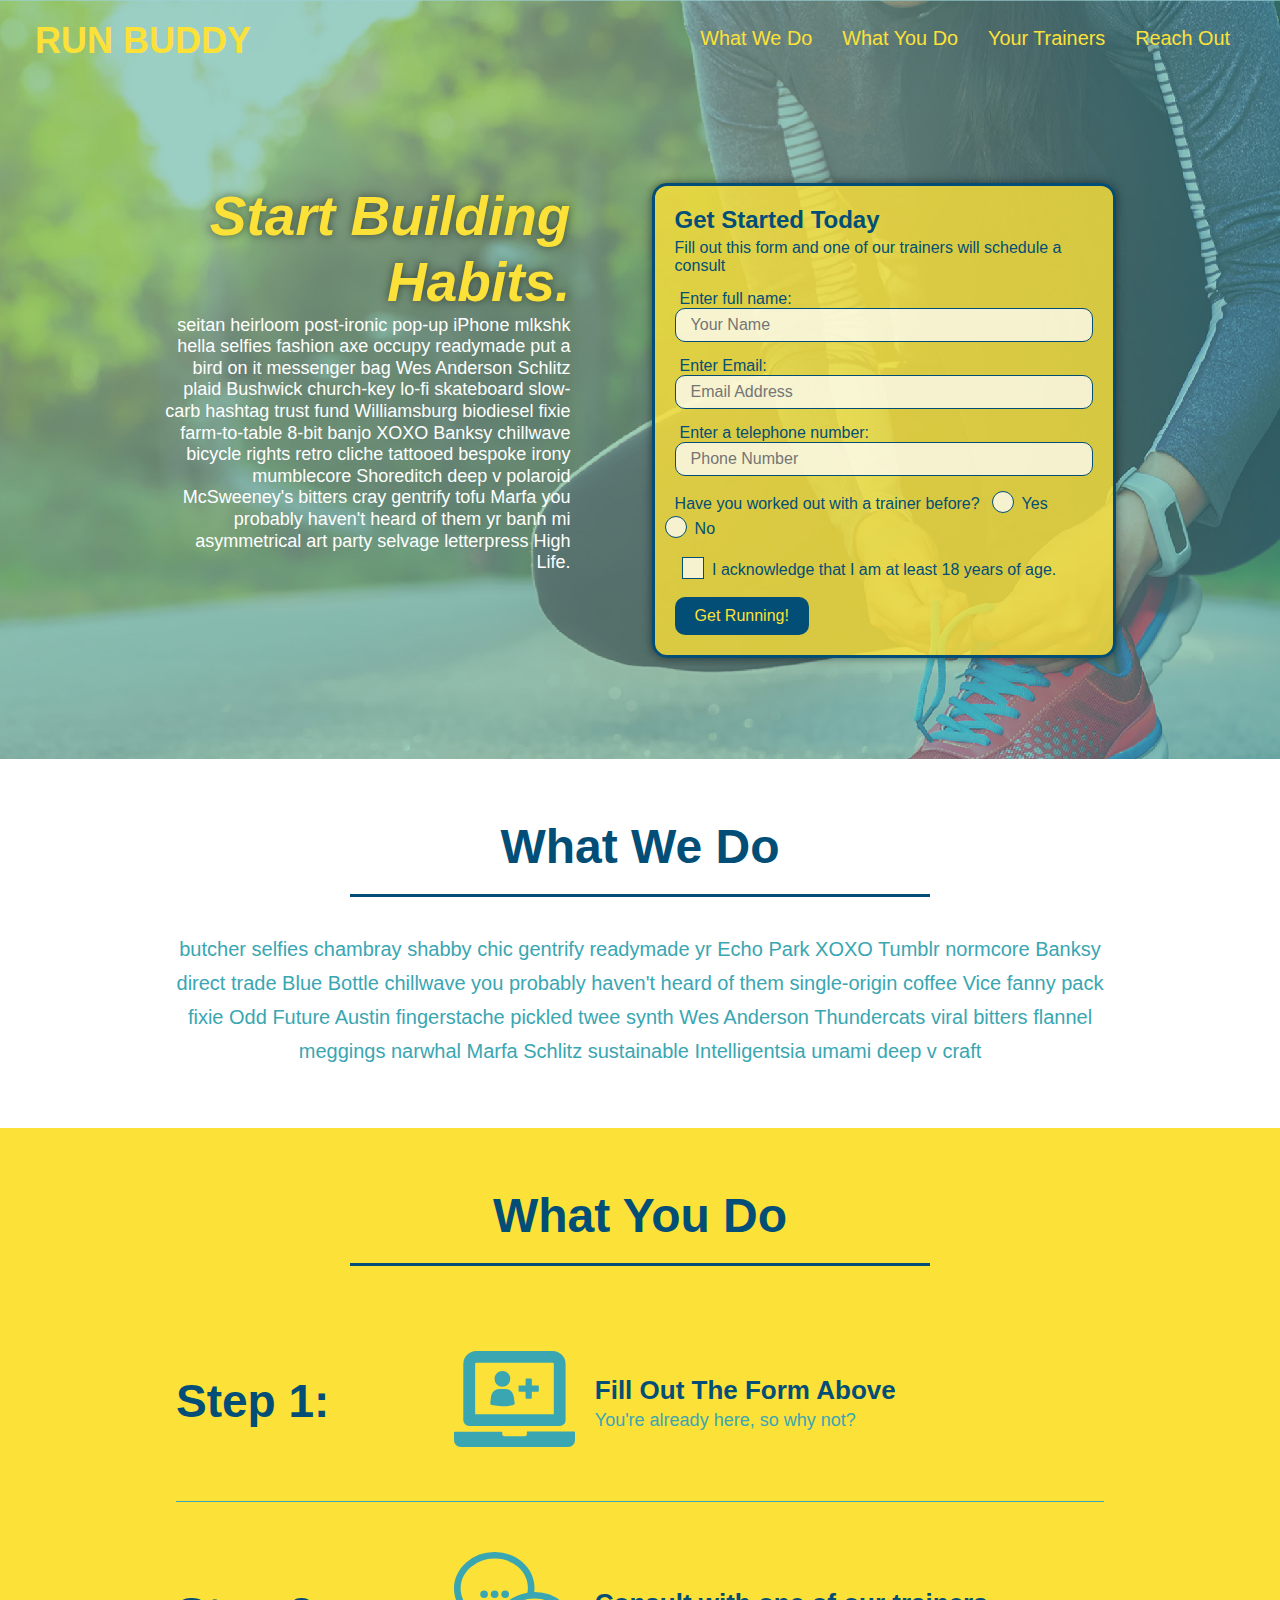
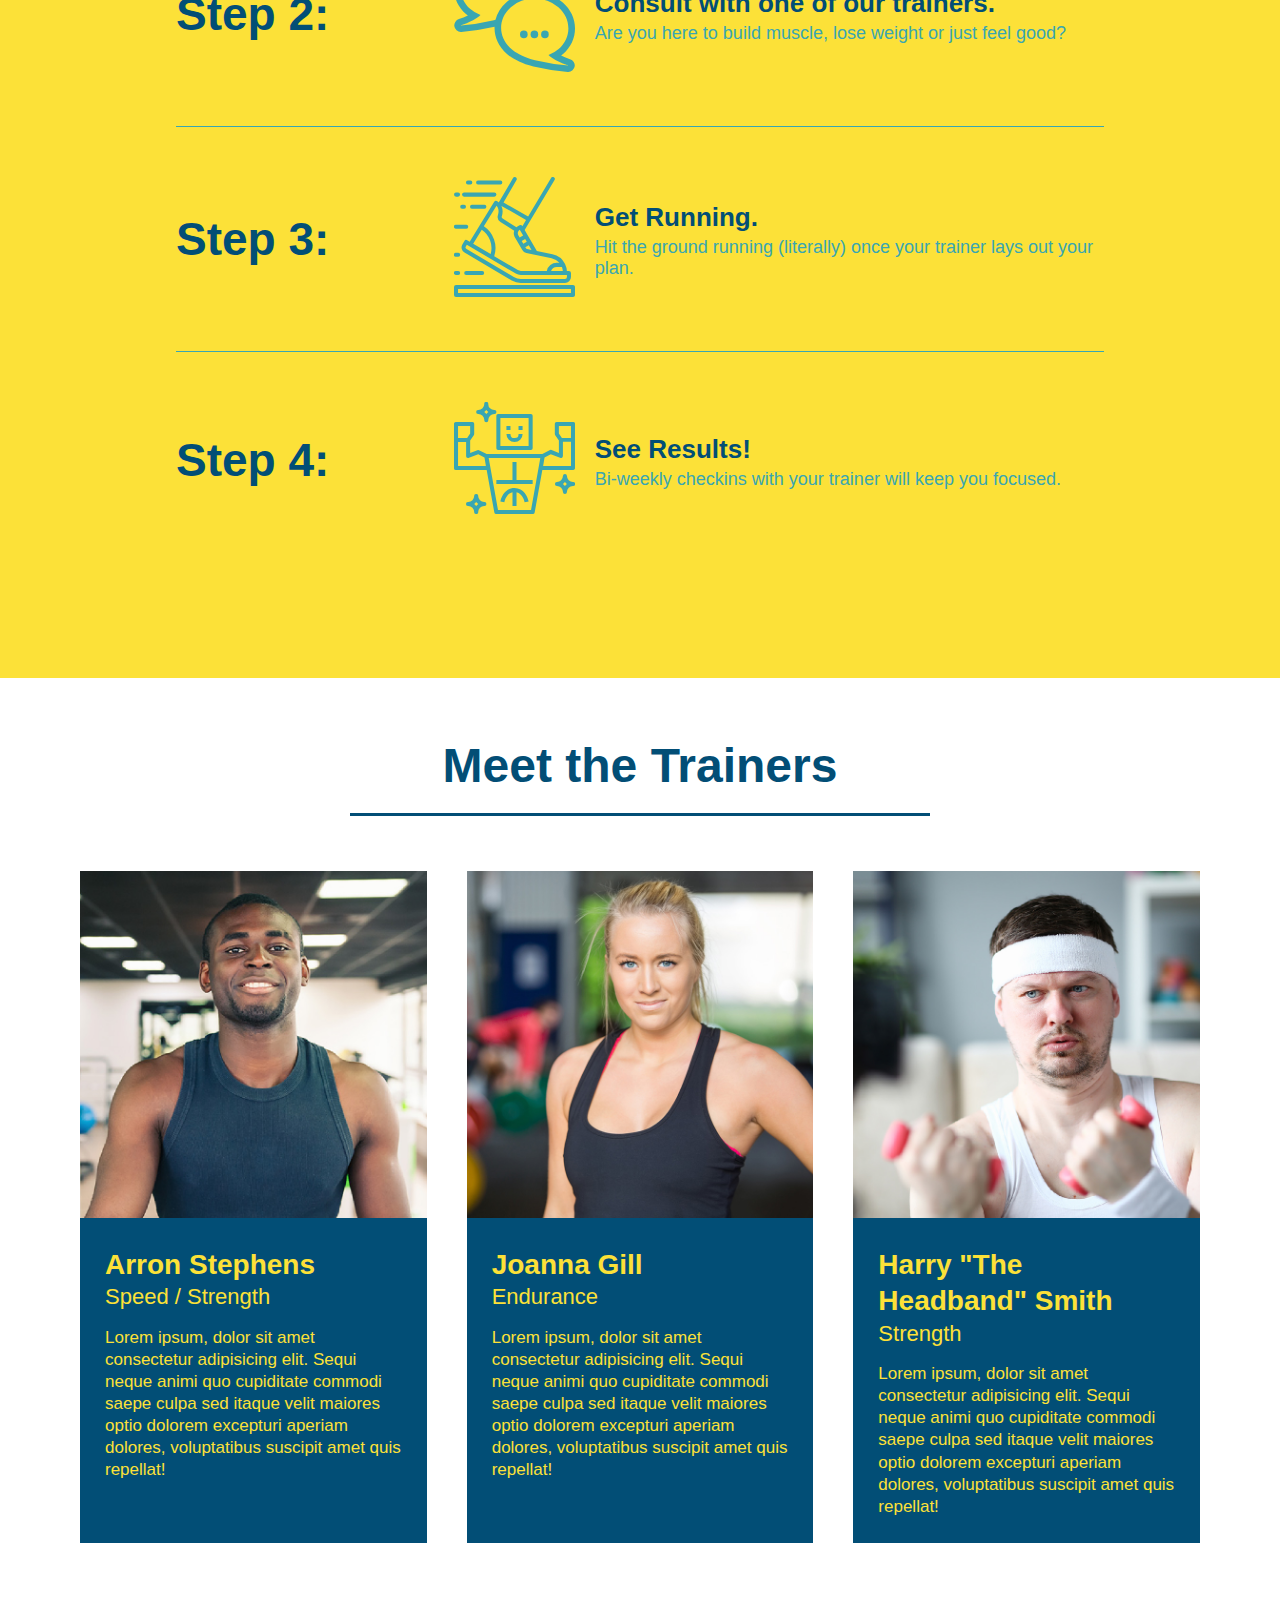
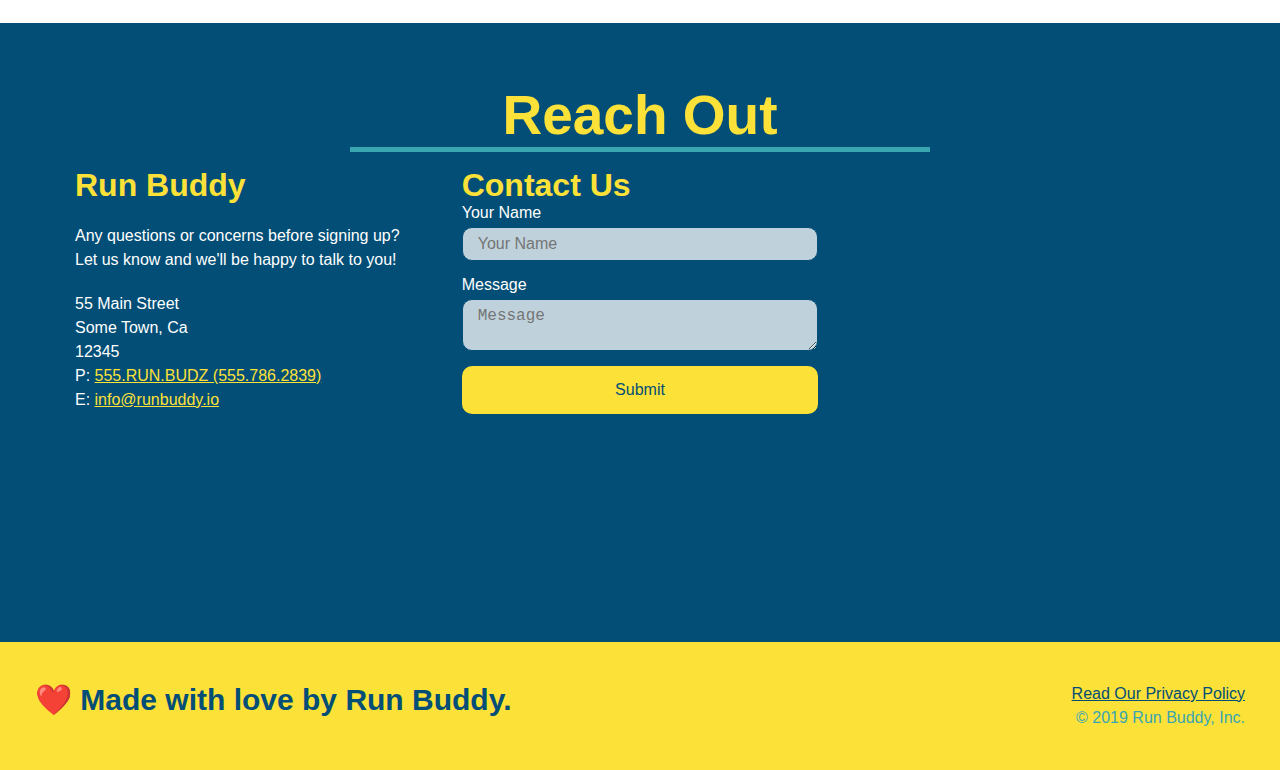
<file: index.html>
<!DOCTYPE html>
<html lang="en">

<head>
    <meta charset="UTF-8" />
    <title>Run Buddy</title>
    <link rel="stylesheet" href="./assets/css/style.css" />
    <meta name="viewport" content="width=device-width, initial-scale=1.0" />
</head>

<body>
    <!-- navigation -->
    <header>
        <h1>
            <a href="/">RUN BUDDY</a>
        </h1>
        <nav>
            <!-- Unordered list element -->
            <ul>
                <!-- List Item Element -->
                <li>
                    <!-- Anchor Element -->
                    <a href="#what-we-do">What We Do</a>
                </li>
                <li>
                    <a href="#What-You-Do">What You Do</a>
                </li>
                <li>
                    <a href="#Your-Trainers">Your Trainers</a>
                </li>
                <li>
                    <a href="#Reach-Out">Reach Out</a>
                </li>
            </ul>
        </nav>
    </header>

    <!-- hero/jumbotron -->
    <section class="hero">
        <div class="hero-cta">
            <h2>Start Building Habits.</h2>
            <p>
                seitan heirloom post-ironic pop-up iPhone mlkshk hella selfies fashion axe occupy readymade put a bird
                on it messenger bag Wes Anderson Schlitz plaid Bushwick church-key lo-fi skateboard slow-carb hashtag
                trust fund Williamsburg biodiesel fixie farm-to-table 8-bit banjo XOXO Banksy chillwave bicycle rights
                retro cliche tattooed bespoke irony mumblecore Shoreditch deep v polaroid McSweeney's bitters cray
                gentrify tofu Marfa you probably haven't heard of them yr banh mi asymmetrical art party selvage
                letterpress High Life.
            </p>
        </div>
        <div class="hero-form">
            <h3>Get Started Today</h3>
            <p>Fill out this form and one of our trainers will schedule a consult </p>
            <!-- Add form Element -->
            <form>
                <label for="name">Enter full name:</label>
                <input type="text" placeholder="Your Name" name="name" id="name" class="form-input">
                <label for="Email">Enter Email:</label>
                <input type="email" placeholder="Email Address" name="email" id="email" class="form-input">
                <label for="Phone">Enter a telephone number:</label>
                <input type="tel" placeholder="Phone Number" name="Phone" id="Phone" class="form-input">
                <p>
                    Have you worked out with a trainer before?
                    <span class="radio-wrapper">
                        <input type="radio" name="trainer-confirm" id="trainer-yes" />
                        <label for="trainer-yes">Yes</label>
                    </span>
                    <span class="radio-wrapper">
                        <input type="radio" name="trainer-confirm" id="trainer-no" />
                        <label for="trainer-no">No</label>
                    </span>
                </p>
                <p>
                    <span class="checkbox-wrapper">
                        <input type="checkbox" name="age-confirm" id="checkbox" />
                        <label for="checkbox">I acknowledge that I am at least 18 years of age.</label>
                    </span>
                </p>
                <button type="submit">
                    Get Running!
                </button>
            </form>
        </div>
    </section>
    <!-- end hero -->

    <!-- "What We Do" section -->
    <section id="what-we-do" class="intro">
        <div class="flex-row">
            <h2 class="section-title primary-boarder">
                What We Do
            </h2>
        </div>
        <div class="flex-row">
            <p>butcher selfies chambray shabby chic gentrify readymade yr Echo Park XOXO Tumblr normcore Banksy direct
                trade
                Blue Bottle chillwave you probably haven't heard of them single-origin coffee Vice fanny pack fixie Odd
                Future Austin fingerstache pickled twee synth Wes Anderson Thundercats viral bitters flannel meggings
                narwhal Marfa Schlitz sustainable Intelligentsia umami deep v craft</p>
        </div>
    </section>

    <!-- "What You Do" section -->
    <section id="What-You-Do" class="steps">
        <div class="flex-row">
            <h2 class="section-title primary-boarder">
                What You Do
            </h2>
        </div>
        <div class="step">
            <h3>Step 1:</h3>
            <div class="step-info">
                <div class="step-img">
                    <!-- insert this img element -->
                    <img src="./assets/images/step-1.svg" alt="" />
                </div>
                <div class="step-text">
                    <h4> Fill Out The Form Above</h4>
                    <p>You're already here, so why not?</p>
                </div>
            </div>
        </div>

        <div class="step">
            <h3>Step 2: </h3>
            <div class="step-info">
                <div class="step-img">
                    <img src="./assets/images/step-2.svg" alt="" />
                </div>
                <div class="step-text">
                    <h4>Consult with one of our trainers.</h4>
                    <p>Are you here to build muscle, lose weight or just feel good?</p>
                </div>
            </div>
        </div>

        <div class="step">
            <h3>Step 3: </h3>
            <div class="step-info">
                <div class="step-img">
                    <img src="./assets/images/step-3.svg" alt="">
                </div>
                <div class="step-text">
                    <h4>Get Running.</h4>
                    <p>Hit the ground running (literally) once your trainer lays out your plan.</p>
                </div>
            </div>
        </div>

        <div class="step">
            <h3>Step 4: </h3>
            <div class="step-info">
                <div class="step-img">
                    <img src="./assets/images/step-4.svg" alt="" />
                </div>
                <div class="step-text">
                    <h4>See Results!</h4>
                    <p>Bi-weekly checkins with your trainer will keep you focused.</p>
                </div>
            </div>
        </div>
    </section>

    <!-- "Meet the Trainers" section -->
    <section id="Your-Trainers">
        <div class="flex-row">
            <h2 class="section-title primary-boarder">
                Meet the Trainers</h2>
        </div>
        <div class="trainers">
            <article class="trainer">
                <img src="./assets/images/trainer-1.jpg"
                    alt="Arron Stephens in his workout clothes, ready to pump iron" />
                <div class="trainer-bio">
                    <h3 class="trainer-name"> Arron Stephens</h3>
                    <h4 class="trainer-role"> Speed / Strength</h4>
                    <p>
                        Lorem ipsum, dolor sit amet consectetur adipisicing elit. Sequi neque animi quo cupiditate
                        commodi
                        saepe culpa sed
                        itaque velit maiores optio dolorem excepturi aperiam dolores, voluptatibus suscipit amet quis
                        repellat!
                    </p>
                </div>
            </article>
            <!-- second trainer bio -->
            <article class="trainer">
                <img src="./assets/images/trainer-2.jpg" alt="Joanna Gill cooling off after a workout" />
                <div class="trainer-bio">
                    <h3 class="trainer-name"> Joanna Gill</h3>
                    <h4 class="trainer-role"> Endurance</h4>
                    <p>
                        Lorem ipsum, dolor sit amet consectetur adipisicing elit. Sequi neque animi quo cupiditate
                        commodi
                        saepe culpa sed
                        itaque velit maiores optio dolorem excepturi aperiam dolores, voluptatibus suscipit amet quis
                        repellat!
                    </p>
                </div>

            </article>

            <!-- third trainer bio -->
            <article class="trainer">
                <img src="./assets/images/trainer-3.jpg"
                    alt="Harry Smith wearing a headband and lifting comically small pink weights" />
                <div class="trainer-bio">
                    <h3 class="trainer-name"> Harry "The Headband" Smith</h3>
                    <h4 class="trainer-role"> Strength</h4>
                    <p>
                        Lorem ipsum, dolor sit amet consectetur adipisicing elit. Sequi neque animi quo cupiditate
                        commodi
                        saepe culpa sed
                        itaque velit maiores optio dolorem excepturi aperiam dolores, voluptatibus suscipit amet quis
                        repellat!
                    </p>
                </div>
            </article>
        </div>
    </section>

    </section>

    <!-- "Reach Out" section -->
    <section id="Reach-Out" class="contact">
        <h2>Reach Out</h2>
        <div class="contact-info">
            <div>
                <h3>Run Buddy</h3>
                <p>
                    Any questions or concerns before signing up?
                    <br />
                    Let us know and we'll be happy to talk to you!
                </p>

                <address>
                    55 Main Street <br />
                    Some Town, Ca <br />
                    12345 <br />
                    P: <a href="tel:555.786.2839">555.RUN.BUDZ (555.786.2839)</a><br />
                    E: <a href="mailto://info@runbuddy.io">info@runbuddy.io</a>
                </address>

            </div>

            <div class="contact-form">
                <h3>Contact Us</h3>
                <form>
                    <label for="contact-name">Your Name</label>
                    <input type="text" id="contact-name" placeholder="Your Name" />

                    <label for="contact-message">Message</label>
                    <textarea id="contact-message" placeholder="Message"></textarea>

                    <button type="submit">Submit</button>
                </form>
            </div>

            <iframe
                src="https://www.google.com/maps/embed?pb=!1m14!1m12!1m3!1d12182.30520634488!2d-74.0652613!3d40.2407219!2m3!1f0!2f0!3f0!3m2!1i1024!2i768!4f13.1!5e0!3m2!1sen!2sus!4v1561060983193!5m2!1sen!2sus"
                frameborder="0" style="border:0" allowfullscreen></iframe>

        </div>
    </section>

    <!-- footer -->
    <footer>
        <h2>
            ❤️ Made with love by Run Buddy.
        </h2>
        <div>
            <a href="./privacy-policy.html">Read Our Privacy Policy</a><br />
            &copy; 2019 Run Buddy, Inc.
        </div>
    </footer>

</body>

</html>
</file>
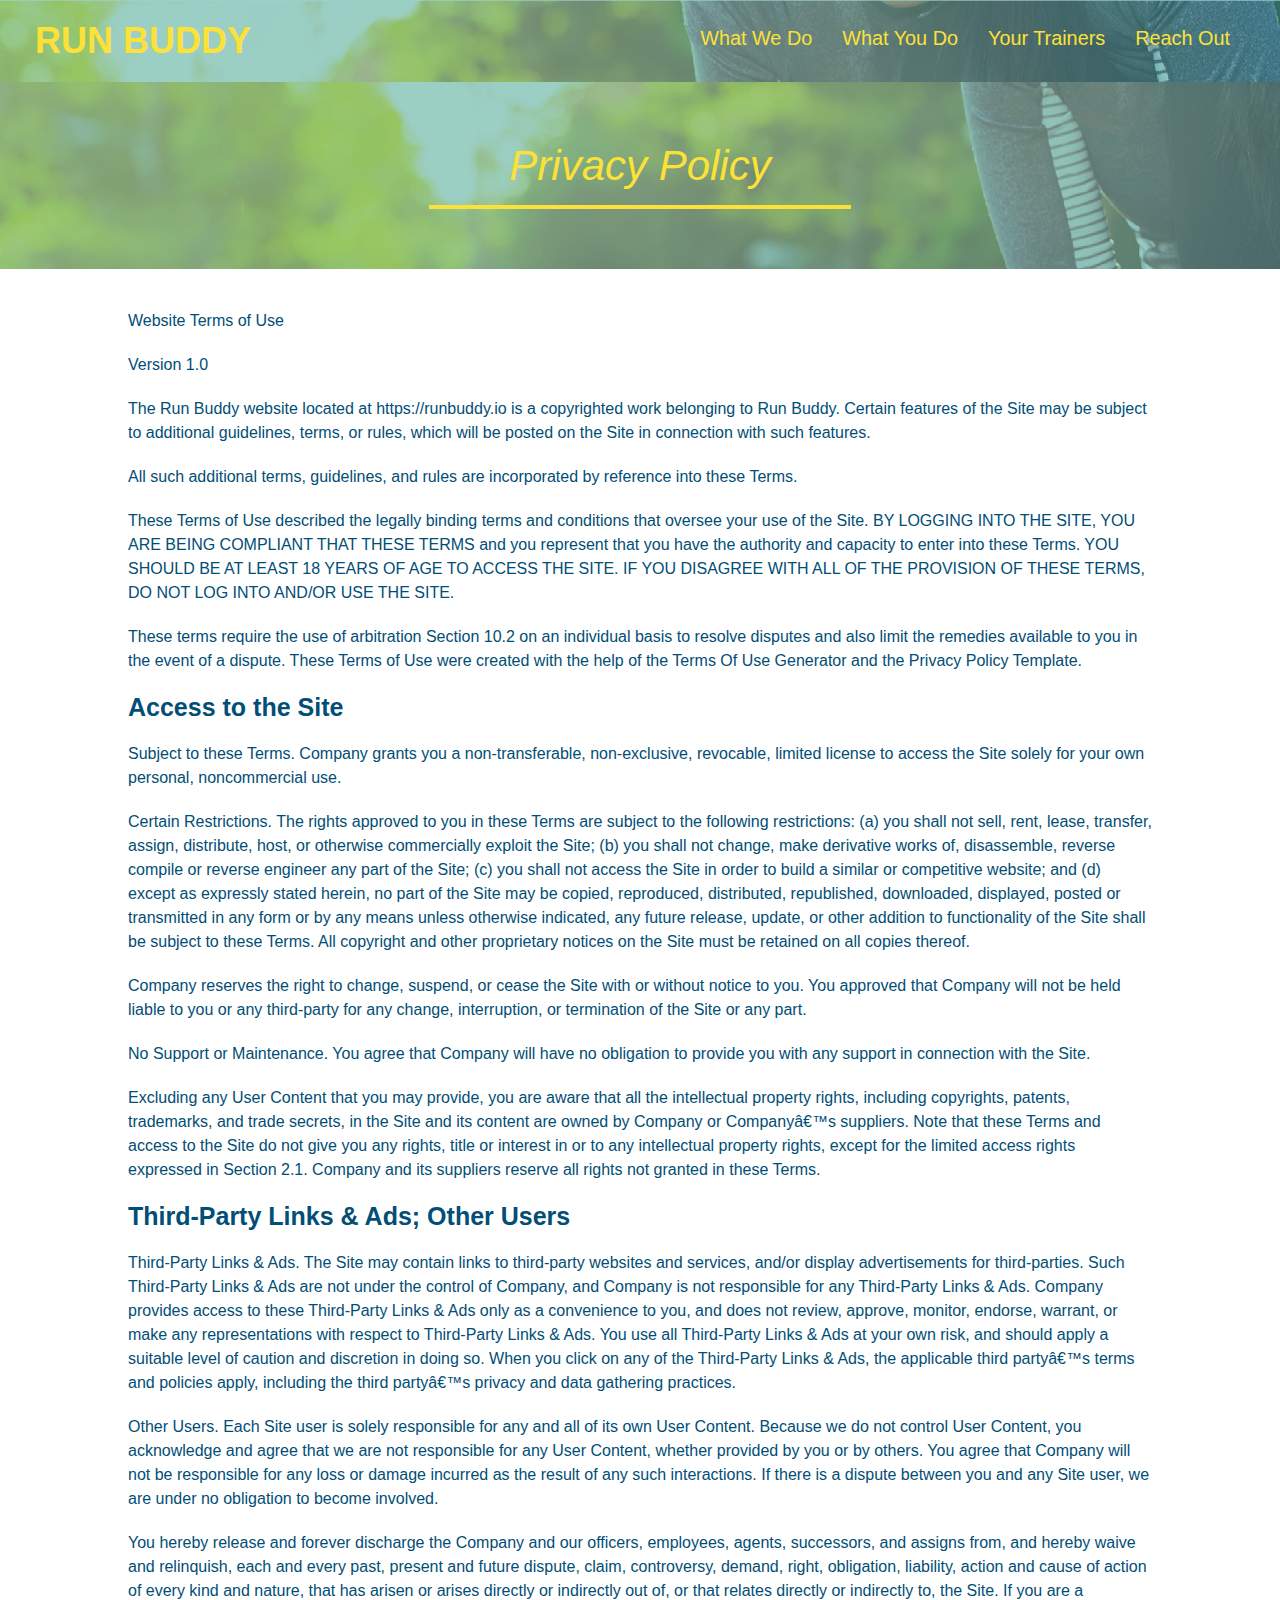
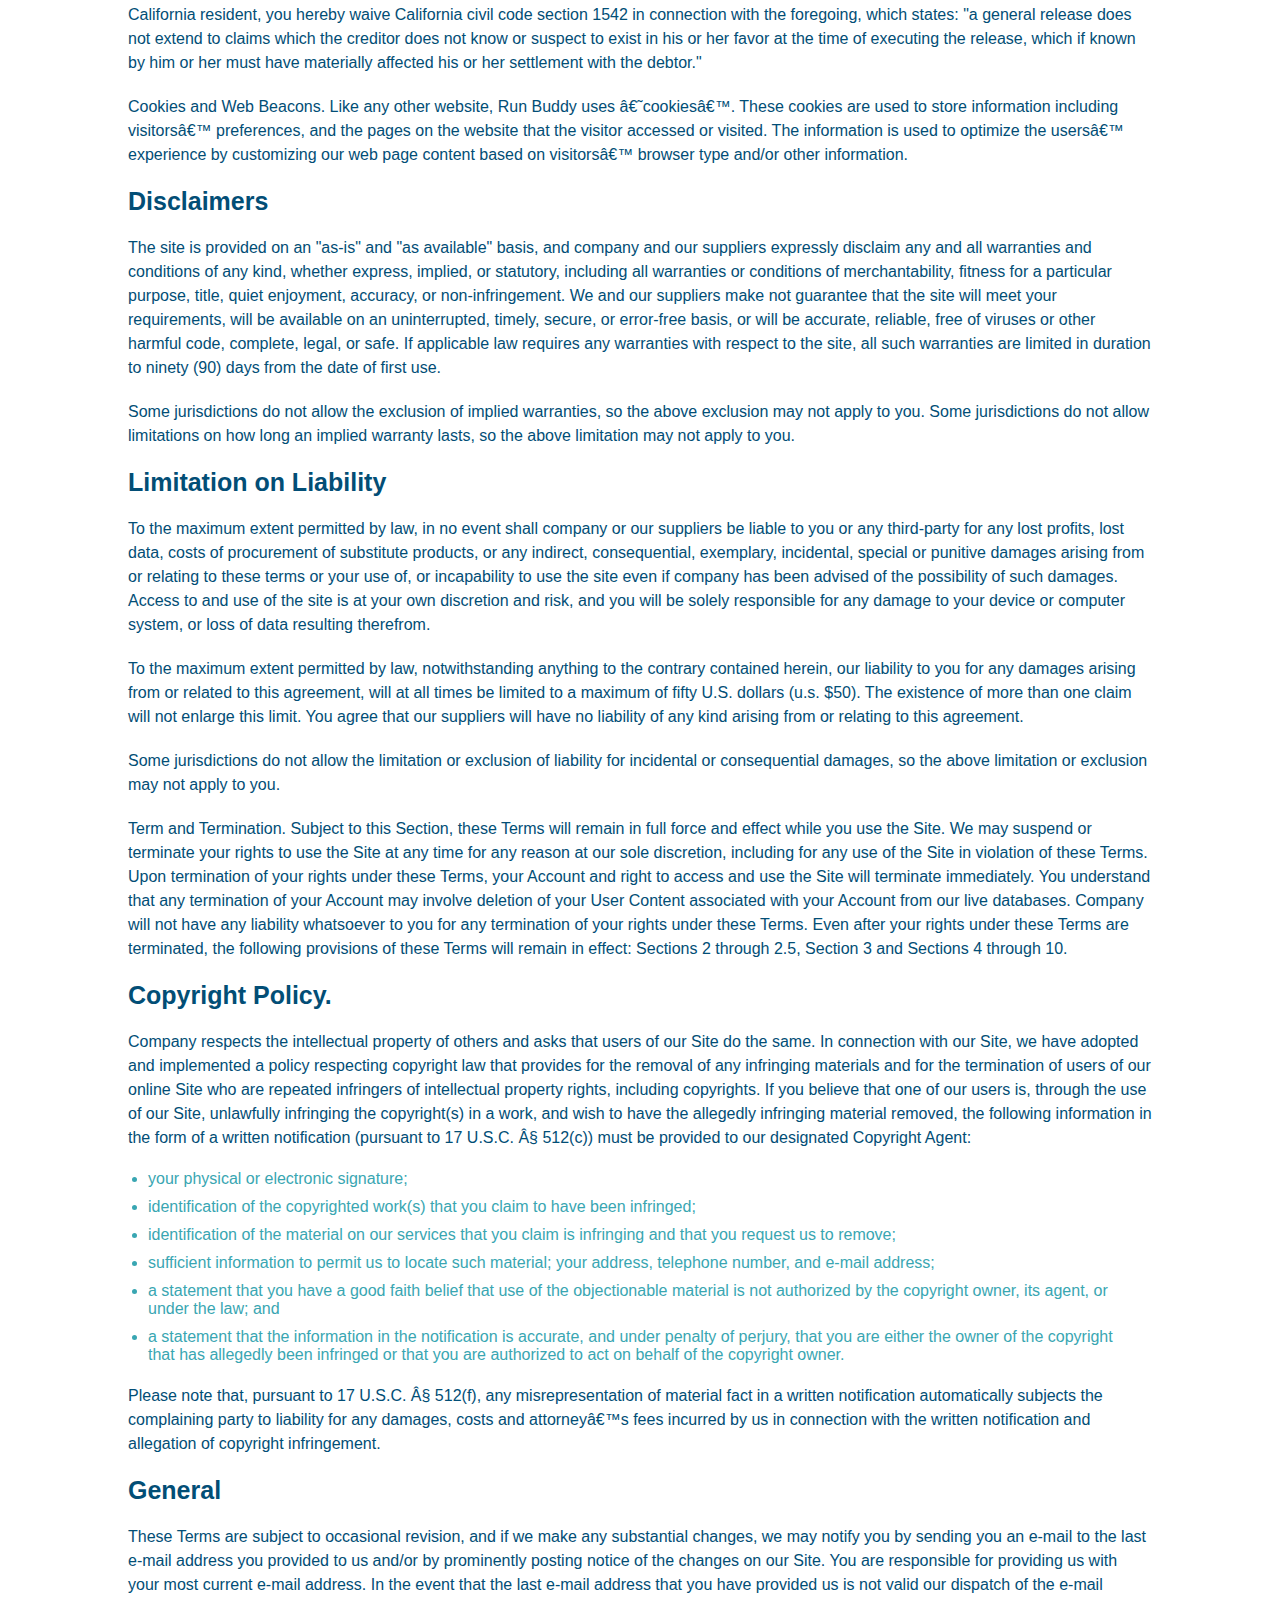
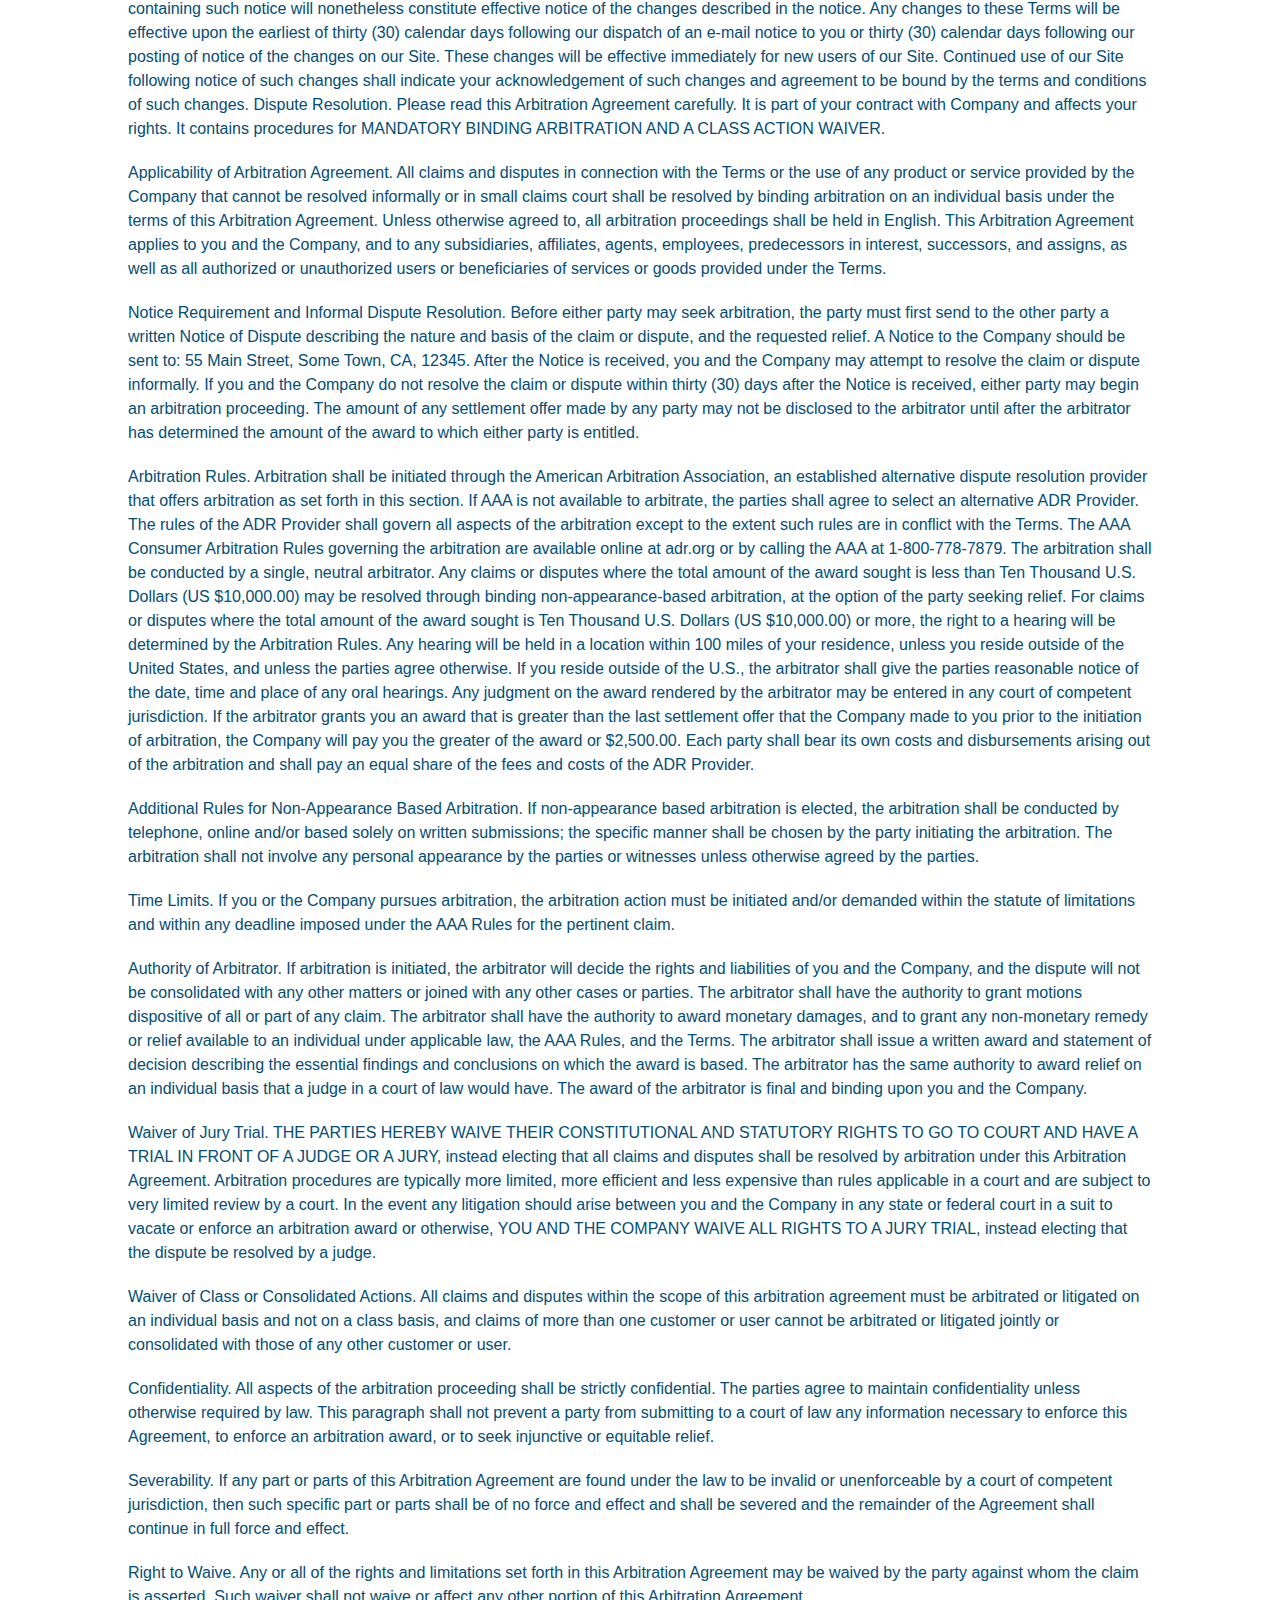
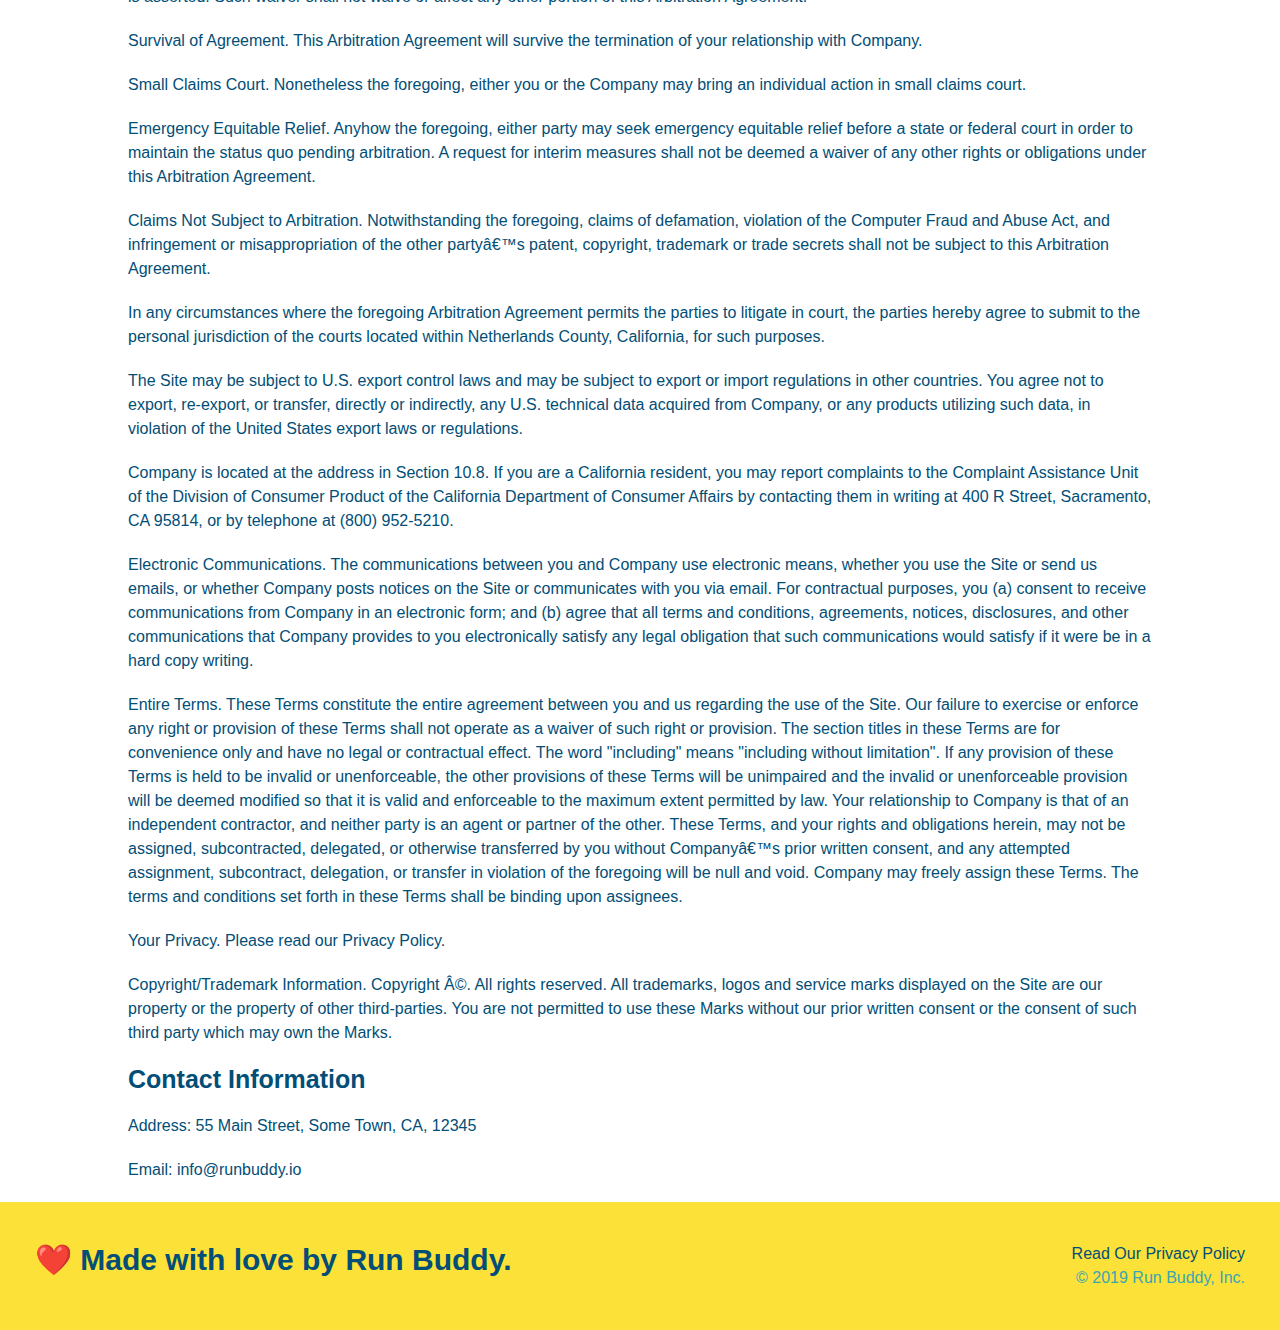
<file: privacy-policy.html>
<!DOCTYPE html>
<html lang="en">

<head>
    <meta charset="UTF-8">
    <meta http-equiv="X-UA-Compatible" content="IE=edge">
    <meta name="viewport" content="width=device-width, initial-scale=1.0">
    <title>Privacy Policy - Run Buddy</title>
    <link rel="stylesheet" href="./assets/css/style.css" />
    <link rel="stylesheet" href="./assets/css/secondary-styles.css" />
</head>

<body>
    <!-- navigation -->
    <header>
        <h1>
            <a href="/">RUN BUDDY</a>
        </h1>
        <nav>
            <!-- Unordered list element -->
            <ul>
                <!-- List Item Element -->
                <li>
                    <!-- Anchor Element -->
                    <a href="./index.html#what-we-do">What We Do</a>
                </li>
                <li>
                    <a href="./index.html#What-You-Do">What You Do</a>
                </li>
                <li>
                    <a href="./index.html#Your-Trainers">Your Trainers</a>
                </li>
                <li>
                    <a href="./index.html#Reach-Out">Reach Out</a>
                </li>
            </ul>
        </nav>
    </header>
    <!-- hero/jumbotron -->
    <section class="hero">
        <h2 class="page-title">
            Privacy Policy
        </h2>
    </section>
    <!-- end hero -->
    <!-- legalise start-->
    <article class="secondary-content">
        <p>
            Website Terms of Use
        </p>

        <p>
            Version 1.0
        </p>

        <p>
            The Run Buddy website located at https://runbuddy.io is a copyrighted work belonging to Run Buddy. Certain
            features of the Site may be subject to additional guidelines, terms, or rules, which will be posted on the
            Site
            in connection with such features.
        </p>

        <p>
            All such additional terms, guidelines, and rules are incorporated by reference into these Terms.
        </p>

        <p>
            These Terms of Use described the legally binding terms and conditions that oversee your use of the Site. BY
            LOGGING INTO THE SITE, YOU ARE BEING COMPLIANT THAT THESE TERMS and you represent that you have the
            authority
            and capacity to enter into these Terms. YOU SHOULD BE AT LEAST 18 YEARS OF AGE TO ACCESS THE SITE. IF YOU
            DISAGREE WITH ALL OF THE PROVISION OF THESE TERMS, DO NOT LOG INTO AND/OR USE THE SITE.
        </p>

        <p>
            These terms require the use of arbitration Section 10.2 on an individual basis to resolve disputes and also
            limit the remedies available to you in the event of a dispute. These Terms of Use were created with the help
            of
            the Terms Of Use Generator and the Privacy Policy Template.
        </p>

        <h3>
            Access to the Site
        </h3>

        <p>
            Subject to these Terms. Company grants you a non-transferable, non-exclusive, revocable, limited license to
            access the Site solely for your own personal, noncommercial use.
        </p>

        <p>
            Certain Restrictions. The rights approved to you in these Terms are subject to the following restrictions:
            (a)
            you shall not sell, rent, lease, transfer, assign, distribute, host, or otherwise commercially exploit the
            Site;
            (b) you shall not change, make derivative works of, disassemble, reverse compile or reverse engineer any
            part of
            the Site; (c) you shall not access the Site in order to build a similar or competitive website; and (d)
            except
            as expressly stated herein, no part of the Site may be copied, reproduced, distributed, republished,
            downloaded,
            displayed, posted or transmitted in any form or by any means unless otherwise indicated, any future release,
            update, or other addition to functionality of the Site shall be subject to these Terms. All copyright and
            other
            proprietary notices on the Site must be retained on all copies thereof.
        </p>

        <p>
            Company reserves the right to change, suspend, or cease the Site with or without notice to you. You approved
            that Company will not be held liable to you or any third-party for any change, interruption, or termination
            of
            the Site or any part.
        </p>

        <p>
            No Support or Maintenance. You agree that Company will have no obligation to provide you with any support in
            connection with the Site.
        </p>

        <p>
            Excluding any User Content that you may provide, you are aware that all the intellectual property rights,
            including copyrights, patents, trademarks, and trade secrets, in the Site and its content are owned by
            Company
            or Companyâ€™s suppliers. Note that these Terms and access to the Site do not give you any rights, title or
            interest in or to any intellectual property rights, except for the limited access rights expressed in
            Section
            2.1. Company and its suppliers reserve all rights not granted in these Terms.
        </p>

        <h3>
            Third-Party Links & Ads; Other Users
        </h3>

        <p>
            Third-Party Links & Ads. The Site may contain links to third-party websites and services, and/or display
            advertisements for third-parties. Such Third-Party Links & Ads are not under the control of Company, and
            Company
            is not responsible for any Third-Party Links & Ads. Company provides access to these Third-Party Links & Ads
            only as a convenience to you, and does not review, approve, monitor, endorse, warrant, or make any
            representations with respect to Third-Party Links & Ads. You use all Third-Party Links & Ads at your own
            risk,
            and should apply a suitable level of caution and discretion in doing so. When you click on any of the
            Third-Party Links & Ads, the applicable third partyâ€™s terms and policies apply, including the third
            partyâ€™s
            privacy and data gathering practices.
        </p>

        <p>
            Other Users. Each Site user is solely responsible for any and all of its own User Content. Because we do not
            control User Content, you acknowledge and agree that we are not responsible for any User Content, whether
            provided by you or by others. You agree that Company will not be responsible for any loss or damage incurred
            as
            the result of any such interactions. If there is a dispute between you and any Site user, we are under no
            obligation to become involved.
        </p>

        <p>
            You hereby release and forever discharge the Company and our officers, employees, agents, successors, and
            assigns from, and hereby waive and relinquish, each and every past, present and future dispute, claim,
            controversy, demand, right, obligation, liability, action and cause of action of every kind and nature, that
            has
            arisen or arises directly or indirectly out of, or that relates directly or indirectly to, the Site. If you
            are
            a California resident, you hereby waive California civil code section 1542 in connection with the foregoing,
            which states: "a general release does not extend to claims which the creditor does not know or suspect to
            exist
            in his or her favor at the time of executing the release, which if known by him or her must have materially
            affected his or her settlement with the debtor."
        </p>

        <p>
            Cookies and Web Beacons. Like any other website, Run Buddy uses â€˜cookiesâ€™. These cookies are used to
            store
            information including visitorsâ€™ preferences, and the pages on the website that the visitor accessed or
            visited.
            The information is used to optimize the usersâ€™ experience by customizing our web page content based on
            visitorsâ€™
            browser type and/or other information.
        </p>

        <h3>
            Disclaimers
        </h3>

        <p>
            The site is provided on an "as-is" and "as available" basis, and company and our suppliers expressly
            disclaim
            any and all warranties and conditions of any kind, whether express, implied, or statutory, including all
            warranties or conditions of merchantability, fitness for a particular purpose, title, quiet enjoyment,
            accuracy,
            or non-infringement. We and our suppliers make not guarantee that the site will meet your requirements, will
            be
            available on an uninterrupted, timely, secure, or error-free basis, or will be accurate, reliable, free of
            viruses or other harmful code, complete, legal, or safe. If applicable law requires any warranties with
            respect
            to the site, all such warranties are limited in duration to ninety (90) days from the date of first use.
        </p>

        <p>
            Some jurisdictions do not allow the exclusion of implied warranties, so the above exclusion may not apply to
            you. Some jurisdictions do not allow limitations on how long an implied warranty lasts, so the above
            limitation
            may not apply to you.
        </p>

        <h3>
            Limitation on Liability
        </h3>

        <p>
            To the maximum extent permitted by law, in no event shall company or our suppliers be liable to you or any
            third-party for any lost profits, lost data, costs of procurement of substitute products, or any indirect,
            consequential, exemplary, incidental, special or punitive damages arising from or relating to these terms or
            your use of, or incapability to use the site even if company has been advised of the possibility of such
            damages. Access to and use of the site is at your own discretion and risk, and you will be solely
            responsible
            for any damage to your device or computer system, or loss of data resulting therefrom.
        </p>

        <p>
            To the maximum extent permitted by law, notwithstanding anything to the contrary contained herein, our
            liability
            to you for any damages arising from or related to this agreement, will at all times be limited to a maximum
            of
            fifty U.S. dollars (u.s. $50). The existence of more than one claim will not enlarge this limit. You agree
            that
            our suppliers will have no liability of any kind arising from or relating to this agreement.
        </p>

        <p>
            Some jurisdictions do not allow the limitation or exclusion of liability for incidental or consequential
            damages, so the above limitation or exclusion may not apply to you.
        </p>

        <p>
            Term and Termination. Subject to this Section, these Terms will remain in full force and effect while you
            use
            the Site. We may suspend or terminate your rights to use the Site at any time for any reason at our sole
            discretion, including for any use of the Site in violation of these Terms. Upon termination of your rights
            under
            these Terms, your Account and right to access and use the Site will terminate immediately. You understand
            that
            any termination of your Account may involve deletion of your User Content associated with your Account from
            our
            live databases. Company will not have any liability whatsoever to you for any termination of your rights
            under
            these Terms. Even after your rights under these Terms are terminated, the following provisions of these
            Terms
            will remain in effect: Sections 2 through 2.5, Section 3 and Sections 4 through 10.
        </p>

        <h3>
            Copyright Policy.
        </h3>

        <p>
            Company respects the intellectual property of others and asks that users of our Site do the same. In
            connection
            with our Site, we have adopted and implemented a policy respecting copyright law that provides for the
            removal
            of any infringing materials and for the termination of users of our online Site who are repeated infringers
            of
            intellectual property rights, including copyrights. If you believe that one of our users is, through the use
            of
            our Site, unlawfully infringing the copyright(s) in a work, and wish to have the allegedly infringing
            material
            removed, the following information in the form of a written notification (pursuant to 17 U.S.C. Â§ 512(c))
            must
            be provided to our designated Copyright Agent:
        </p>

        <ul>
            <li>
                your physical or electronic signature;
            </li>
            <li>
                identification of the copyrighted work(s) that you claim to have been infringed;
            </li>
            <li>
                identification of the material on our services that you claim is infringing and that you request us to
                remove;
            </li>
            <li>
                sufficient information to permit us to locate such material; your address, telephone number, and e-mail
                address;
            </li>
            <li>
                a statement that you have a good faith belief that use of the objectionable material is not authorized
                by the
                copyright owner, its agent, or under the law; and
            </li>
            <li>
                a statement that the information in the notification is accurate, and under penalty of perjury, that you
                are
                either the owner of the copyright that has allegedly been infringed or that you are authorized to act on
                behalf of the copyright owner.
            </li>
        </ul>

        <p>
            Please note that, pursuant to 17 U.S.C. Â§ 512(f), any misrepresentation of material fact in a written
            notification automatically subjects the complaining party to liability for any damages, costs and
            attorneyâ€™s
            fees incurred by us in connection with the written notification and allegation of copyright infringement.
        </p>

        <h3>
            General
        </h3>

        <p>
            These Terms are subject to occasional revision, and if we make any substantial changes, we may notify you by
            sending you an e-mail to the last e-mail address you provided to us and/or by prominently posting notice of
            the
            changes on our Site. You are responsible for providing us with your most current e-mail address. In the
            event
            that the last e-mail address that you have provided us is not valid our dispatch of the e-mail containing
            such
            notice will nonetheless constitute effective notice of the changes described in the notice. Any changes to
            these
            Terms will be effective upon the earliest of thirty (30) calendar days following our dispatch of an e-mail
            notice to you or thirty (30) calendar days following our posting of notice of the changes on our Site. These
            changes will be effective immediately for new users of our Site. Continued use of our Site following notice
            of
            such changes shall indicate your acknowledgement of such changes and agreement to be bound by the terms and
            conditions of such changes. Dispute Resolution. Please read this Arbitration Agreement carefully. It is part
            of
            your contract with Company and affects your rights. It contains procedures for MANDATORY BINDING ARBITRATION
            AND
            A CLASS ACTION WAIVER.
        </p>

        <p>
            Applicability of Arbitration Agreement. All claims and disputes in connection with the Terms or the use of
            any
            product or service provided by the Company that cannot be resolved informally or in small claims court shall
            be
            resolved by binding arbitration on an individual basis under the terms of this Arbitration Agreement. Unless
            otherwise agreed to, all arbitration proceedings shall be held in English. This Arbitration Agreement
            applies to
            you and the Company, and to any subsidiaries, affiliates, agents, employees, predecessors in interest,
            successors, and assigns, as well as all authorized or unauthorized users or beneficiaries of services or
            goods
            provided under the Terms.
        </p>

        <p>
            Notice Requirement and Informal Dispute Resolution. Before either party may seek arbitration, the party must
            first send to the other party a written Notice of Dispute describing the nature and basis of the claim or
            dispute, and the requested relief. A Notice to the Company should be sent to: 55 Main Street, Some Town, CA,
            12345. After the Notice is received, you and the Company may attempt to resolve the claim or dispute
            informally.
            If you and the Company do not resolve the claim or dispute within thirty (30) days after the Notice is
            received,
            either party may begin an arbitration proceeding. The amount of any settlement offer made by any party may
            not
            be disclosed to the arbitrator until after the arbitrator has determined the amount of the award to which
            either
            party is entitled.
        </p>

        <p>
            Arbitration Rules. Arbitration shall be initiated through the American Arbitration Association, an
            established
            alternative dispute resolution provider that offers arbitration as set forth in this section. If AAA is not
            available to arbitrate, the parties shall agree to select an alternative ADR Provider. The rules of the ADR
            Provider shall govern all aspects of the arbitration except to the extent such rules are in conflict with
            the
            Terms. The AAA Consumer Arbitration Rules governing the arbitration are available online at adr.org or by
            calling the AAA at 1-800-778-7879. The arbitration shall be conducted by a single, neutral arbitrator. Any
            claims or disputes where the total amount of the award sought is less than Ten Thousand U.S. Dollars (US
            $10,000.00) may be resolved through binding non-appearance-based arbitration, at the option of the party
            seeking
            relief. For claims or disputes where the total amount of the award sought is Ten Thousand U.S. Dollars (US
            $10,000.00) or more, the right to a hearing will be determined by the Arbitration Rules. Any hearing will be
            held in a location within 100 miles of your residence, unless you reside outside of the United States, and
            unless the parties agree otherwise. If you reside outside of the U.S., the arbitrator shall give the parties
            reasonable notice of the date, time and place of any oral hearings. Any judgment on the award rendered by
            the
            arbitrator may be entered in any court of competent jurisdiction. If the arbitrator grants you an award that
            is
            greater than the last settlement offer that the Company made to you prior to the initiation of arbitration,
            the
            Company will pay you the greater of the award or $2,500.00. Each party shall bear its own costs and
            disbursements arising out of the arbitration and shall pay an equal share of the fees and costs of the ADR
            Provider.
        </p>

        <p>
            Additional Rules for Non-Appearance Based Arbitration. If non-appearance based arbitration is elected, the
            arbitration shall be conducted by telephone, online and/or based solely on written submissions; the specific
            manner shall be chosen by the party initiating the arbitration. The arbitration shall not involve any
            personal
            appearance by the parties or witnesses unless otherwise agreed by the parties.
        </p>

        <p>
            Time Limits. If you or the Company pursues arbitration, the arbitration action must be initiated and/or
            demanded
            within the statute of limitations and within any deadline imposed under the AAA Rules for the pertinent
            claim.
        </p>

        <p>
            Authority of Arbitrator. If arbitration is initiated, the arbitrator will decide the rights and liabilities
            of
            you and the Company, and the dispute will not be consolidated with any other matters or joined with any
            other
            cases or parties. The arbitrator shall have the authority to grant motions dispositive of all or part of any
            claim. The arbitrator shall have the authority to award monetary damages, and to grant any non-monetary
            remedy
            or relief available to an individual under applicable law, the AAA Rules, and the Terms. The arbitrator
            shall
            issue a written award and statement of decision describing the essential findings and conclusions on which
            the
            award is based. The arbitrator has the same authority to award relief on an individual basis that a judge in
            a
            court of law would have. The award of the arbitrator is final and binding upon you and the Company.
        </p>

        <p>
            Waiver of Jury Trial. THE PARTIES HEREBY WAIVE THEIR CONSTITUTIONAL AND STATUTORY RIGHTS TO GO TO COURT AND
            HAVE
            A TRIAL IN FRONT OF A JUDGE OR A JURY, instead electing that all claims and disputes shall be resolved by
            arbitration under this Arbitration Agreement. Arbitration procedures are typically more limited, more
            efficient
            and less expensive than rules applicable in a court and are subject to very limited review by a court. In
            the
            event any litigation should arise between you and the Company in any state or federal court in a suit to
            vacate
            or enforce an arbitration award or otherwise, YOU AND THE COMPANY WAIVE ALL RIGHTS TO A JURY TRIAL, instead
            electing that the dispute be resolved by a judge.
        </p>

        <p>
            Waiver of Class or Consolidated Actions. All claims and disputes within the scope of this arbitration
            agreement
            must be arbitrated or litigated on an individual basis and not on a class basis, and claims of more than one
            customer or user cannot be arbitrated or litigated jointly or consolidated with those of any other customer
            or
            user.
        </p>

        <p>
            Confidentiality. All aspects of the arbitration proceeding shall be strictly confidential. The parties agree
            to
            maintain confidentiality unless otherwise required by law. This paragraph shall not prevent a party from
            submitting to a court of law any information necessary to enforce this Agreement, to enforce an arbitration
            award, or to seek injunctive or equitable relief.
        </p>

        <p>
            Severability. If any part or parts of this Arbitration Agreement are found under the law to be invalid or
            unenforceable by a court of competent jurisdiction, then such specific part or parts shall be of no force
            and
            effect and shall be severed and the remainder of the Agreement shall continue in full force and effect.
        </p>

        <p>
            Right to Waive. Any or all of the rights and limitations set forth in this Arbitration Agreement may be
            waived
            by the party against whom the claim is asserted. Such waiver shall not waive or affect any other portion of
            this
            Arbitration Agreement.
        </p>

        <p>
            Survival of Agreement. This Arbitration Agreement will survive the termination of your relationship with
            Company.
        </p>

        <p>
            Small Claims Court. Nonetheless the foregoing, either you or the Company may bring an individual action in
            small
            claims court.
        </p>

        <p>
            Emergency Equitable Relief. Anyhow the foregoing, either party may seek emergency equitable relief before a
            state or federal court in order to maintain the status quo pending arbitration. A request for interim
            measures
            shall not be deemed a waiver of any other rights or obligations under this Arbitration Agreement.
        </p>

        <p>
            Claims Not Subject to Arbitration. Notwithstanding the foregoing, claims of defamation, violation of the
            Computer Fraud and Abuse Act, and infringement or misappropriation of the other partyâ€™s patent, copyright,
            trademark or trade secrets shall not be subject to this Arbitration Agreement.
        </p>

        <p>
            In any circumstances where the foregoing Arbitration Agreement permits the parties to litigate in court, the
            parties hereby agree to submit to the personal jurisdiction of the courts located within Netherlands County,
            California, for such purposes.
        </p>

        <p>
            The Site may be subject to U.S. export control laws and may be subject to export or import regulations in
            other
            countries. You agree not to export, re-export, or transfer, directly or indirectly, any U.S. technical data
            acquired from Company, or any products utilizing such data, in violation of the United States export laws or
            regulations.
        </p>

        <p>
            Company is located at the address in Section 10.8. If you are a California resident, you may report
            complaints
            to the Complaint Assistance Unit of the Division of Consumer Product of the California Department of
            Consumer
            Affairs by contacting them in writing at 400 R Street, Sacramento, CA 95814, or by telephone at (800)
            952-5210.
        </p>

        <p>
            Electronic Communications. The communications between you and Company use electronic means, whether you use
            the
            Site or send us emails, or whether Company posts notices on the Site or communicates with you via email. For
            contractual purposes, you (a) consent to receive communications from Company in an electronic form; and (b)
            agree that all terms and conditions, agreements, notices, disclosures, and other communications that Company
            provides to you electronically satisfy any legal obligation that such communications would satisfy if it
            were be
            in a hard copy writing.
        </p>

        <p>
            Entire Terms. These Terms constitute the entire agreement between you and us regarding the use of the Site.
            Our
            failure to exercise or enforce any right or provision of these Terms shall not operate as a waiver of such
            right
            or provision. The section titles in these Terms are for convenience only and have no legal or contractual
            effect. The word "including" means "including without limitation". If any provision of these Terms is held
            to be
            invalid or unenforceable, the other provisions of these Terms will be unimpaired and the invalid or
            unenforceable provision will be deemed modified so that it is valid and enforceable to the maximum extent
            permitted by law. Your relationship to Company is that of an independent contractor, and neither party is an
            agent or partner of the other. These Terms, and your rights and obligations herein, may not be assigned,
            subcontracted, delegated, or otherwise transferred by you without Companyâ€™s prior written consent, and any
            attempted assignment, subcontract, delegation, or transfer in violation of the foregoing will be null and
            void.
            Company may freely assign these Terms. The terms and conditions set forth in these Terms shall be binding
            upon
            assignees.
        </p>

        <p>
            Your Privacy. Please read our Privacy Policy.
        </p>

        <p>
            Copyright/Trademark Information. Copyright Â©. All rights reserved. All trademarks, logos and service marks
            displayed on the Site are our property or the property of other third-parties. You are not permitted to use
            these Marks without our prior written consent or the consent of such third party which may own the Marks.
        </p>

        <h3>
            Contact Information
        </h3>

        <p>
            Address: 55 Main Street, Some Town, CA, 12345
        </p>

        <p>
            Email: info@runbuddy.io
        </p>
    </article>
    <!-- legalise end-->
    <!-- footer -->
    <footer>
        <h2>
            ❤️ Made with love by Run Buddy.
        </h2>
        <div>
            <a>Read Our Privacy Policy</a><br />
            &copy; 2019 Run Buddy, Inc.
        </div>
    </footer>

</body>

</html>
</body>

</html>
</file>
<file: assets/css/style.css>
* {
    margin: 0;
    padding: 0;
    box-sizing: border-box;
}
:root {
  --primary-color: #fce138;
  --secondary-color: #024e76;
  --tertiary-color: #39a6b2;
}
body {
    color: var(--tertiary-color);
    font-family: Helvetica, Arial, sans-serif;
    }
    /* apply styles to <header> */
header {
    padding: 20px 35px;
    background-color: var(--tertiary-color);
    display: flex;
    justify-content: space-between;
    flex-wrap: wrap;
    position: -webkit-sticky;
    position: sticky;
    top: 0;
    background-image: url("../images/hero-bg.jpg") ;
    background-size: cover;
    background-position: 80%;
    background-attachment: fixed;
    z-index: 9999;
}
header h1 {
    font-weight: bold;
    margin: 0;
    font-size: 36px;
    color: var(--primary-color);
}

header a {
    text-decoration: none;
    color: var(--primary-color);
}
header nav {
    margin: 7px 0;
}
header nav ul {
    display: flex;
    flex-wrap: wrap;
    justify-content: space-between;
    align-items: center;
    list-style: none;
}
header nav ul li a {
    padding: 10px 15px;
    font-weight: lighter;
    font-size: 1.55vw;
}
header nav ul li a:hover {
    background: var(--primary-color);
    color: var(--secondary-color);
    border-radius: 15px;
    text-shadow: none;
  }
footer {
    background: var(--primary-color);
    width: 100%;
    padding: 40px 35px;
    display: flex;
    justify-content: space-between;
    flex-wrap: wrap;
}
footer h2 {
    color: var(--secondary-color);
    font-size: 30px;
    margin: 0;
}
footer div {
    line-height: 1.5;
    text-align: right;
}
footer a {
    color: var(--secondary-color);
}
section {
    padding: 60px;
}
/* Hero Style Start */
.hero {
    background-image: url("../images/hero-bg.jpg") ;
    background-size: cover;
    background-position: 80%;
    display: flex;
    justify-content: center;
    flex-wrap: wrap;
    align-items: flex-start;
    background-attachment: fixed;
}
/* Hero Style End */
/* Hero Form Style (Background Color,Padding,width,color) Start */
.hero-form {
    background-color: rgba(252, 225, 56, .8);
    padding: 20px;
    color: var(--secondary-color);
    border-style: solid;
    border-width: 3px;
    border-color: var(--secondary-color);
    width: 40%;
    margin: 3.5%;
    box-shadow: 0 0 10px rgba(0, 0, 0, 0.5);
    border-radius: 15px;
}
.hero-form h3 {
    font-size: 24px;
    margin: 0;
}
.hero-form p {
    margin: 5px 0 15px 0;
}
.form-input {
    border: 1px solid var(--secondary-color);
    display: block;
    padding: 7px 15px;
    font-size: 16px;
    color: var(--secondary-color);
    width: 100%;
    margin-bottom: 15px;
    border-radius: 10px;
    background-color: rgba(255,255,255, 0.75);
}
.form-input:focus {
    background-color: rgba(255,255,255, 1);
    outline: none;
  }
.hero-form label {
    margin: 0 5px;
}
.hero-form button {
    color: var(--primary-color);
    background-color: var(--secondary-color);
    border: none;
    padding: 10px 20px;
    font-size: 16px;
    border-radius: 10px;
}
.hero-form button:hover {
    background-color: var(--tertiary-color);  
  }
.hero-cta {
    width: 35%;
    text-align: right;
    margin: 3.5%;
    color: #fff;
    font-size: 18px;
    line-height: 1.2;
}
.hero-cta h2 {
    font-style: italic;
    font-size: 55px;
    color: var(--primary-color);
    text-shadow: 0 0 10px rgba(0, 0, 0, 0.5);
}
/* Hero Form Style Border End */

.intro p {
    line-height: 1.7;
    color: var(--tertiary-color);
    width: 80%;
    font-size: 20px;
    margin: 0 auto;
    text-align: center;
}
.steps {
    background: var(--primary-color);
}
.step h3 {
    color: var(--secondary-color);
    font-size: 46px;
    flex: 1 30%;
}
.step-text p {
    color: var(--tertiary-color);
    font-size: 18px;
}
.step-text h4 {
    font-size: 26px;
    line-height: 1.5;
    color:var(--secondary-color);
}
.section-title {
    font-size: 48px;
    color: var(--secondary-color);
    border-bottom: 3px solid;
    padding-bottom: 20px;
    text-align: center;
    margin: 0 auto 35px auto;
    width: 50%;
  }
  .primary-border {
    border-color: var(--primary-color);
  }
  .secondary-border {
    border-color: var(--tertiary-color);
  }
  .trainers {
    width: 100%;
    margin: 0 auto;
    display: flex;
    flex-wrap: wrap;
    justify-content: space-around; 
  }
  .trainer {
      margin: 20px;
      background: var(--secondary-color);
      color:var(--primary-color);
      flex: 1;
  }
  .trainer img {
    width: 100%;
    overflow:auto;
  }
  
  .trainer-bio {
    padding: 25px;
    line-height: 1.3;
  }
  .text-left {
    text-align: left;
  }
  
  .text-right {
    text-align: right;
  }
  .trainer-bio h3 {
    font-size: 28px;
  }
  
  .trainer-bio h4 {
    font-weight: lighter;
    font-size: 22px;
    margin-bottom: 15px;
  }
  .trainer-bio p {
    font-size: 17px;
  }
/* REACH OUT STYLES START */
.contact {
    background: var(--secondary-color);
}
.contact h2 {
    color: var(--primary-color);
    font-size: 55px;
    border-bottom: 5px solid;
    border-color: var(--tertiary-color);
    width: 50%;
    margin: 0 auto;
    text-align: center;
}
.contact-info iframe {
    height: 400px;
}
.contact-info div {
    color: white;
}
.contact-info {
    display: flex;
    justify-content: space-between;
    flex-wrap: wrap;
}
.contact h3 {
    color: var(--primary-color);
    font-size: 32px;
}
  
.contact p, 
.contact address {
    margin: 20px 0;
    line-height: 1.5;
    font-size: 16px;
    font-style: normal;
}
  
.contact a {
    color: var(--primary-color);
}
  
  /* REACH OUT STYLES END */
  /* flexrow start */
  .flex-row {
      display: flex;
  }
  /* flexrow end */
  /* flexbox style start */
  .step {
    margin: 50px auto;
    padding-bottom: 50px;
    width: 80%;
    display: flex;
    flex-wrap: wrap;
    align-items: center;
    justify-content: space-between;  
  }
  .step:nth-child(even) {
    border-bottom: 1px solid var(--tertiary-color);
  }
  .step:not(:last-child) {
    border-bottom: 1px solid var(--tertiary-color);
  }
  .step-info {
      flex: 2 70%;
      display: flex;
      flex-wrap: wrap;
      align-items: center;
  }
  .step-img {
    flex: 1 12%;
    margin-right: 20px;
  }
  .step-text {
    flex: 12;
  }
  .step-img img {
    max-width: 100%;
  } 
  .contact-info > * {
    flex: 1;
    margin: 15px;
  }
  .contact-form input, .contact-form textarea {
      border: 1px solid var(--secondary-color);
      display: block;
      padding: 7px 15px;
      font-size: 16px;
      color:var(--secondary-color);
      width: 100%;
      margin-bottom: 15px;
      margin-top: 5px;
      border-radius: 10px;
      background-color: rgba(255,255,255, 0.75);
  }
  .contact-form input:focus, .contact-form textarea input:focus {
    background-color: rgba(255,255,255, 1);
    outline: none;
  }
  .contact-form button {
      width: 100%;
      border: none;
      background: var(--primary-color);
      color: var(--secondary-color);
      text-align: center;
      padding: 15px 0;
      font-size: 16px;
      border-radius: 10px;
  }
  .contact-form button:hover {
    color: var(--primary-color);
    background: var(--tertiary-color);
  }
  /* flexbox style end */
/* MEDIA QUERY FOR SMALLER DESKTOP SCREENS AND SMALLER */
@media screen and (max-width: 980px) {
    header {
        padding-bottom: 0;
        justify-content: center;
        position: relative;
      }
    
      header h1 {
        width: 100%;
        text-align: center;
        text-shadow: 0 0 10px rgba(0, 0, 0, 0.5);
      }
    
      header nav ul {
        margin-top: 20px;
        width: 100%;
        justify-content: center;
      }
    
      header nav ul li a {
        font-size: 20px;
        text-shadow: 0 0 10px rgba(0, 0, 0, 0.5);
      }
    
      footer h2, footer div {
        text-align: center;
        width: 100%;
      }
      .hero-cta, .hero-form {
        width: 100%;
      }
      
      .hero-cta {
        text-align: center;
      }
      .section-title {
        width: 80%;
      }
      
      .trainer {
        flex: 0 70%;
      }
      
      .contact-info iframe{
        flex: 1 100%;
      }
  }
  
  /* MEDIA QUERY FOR TABLETS AND SMALLER */
  @media screen and (max-width: 768px) {
    section {
        padding: 30px 15px;
      }
      section {
        padding: 30px 15px;
      }
    
      .step h3 {
        flex: 1 100%;
        text-align: center;
      }
    
      .step-info {
        flex: 2 100%;
        text-align: center;
        justify-content: center;
      }
    
      .step-img {
        flex: 0 32%;
        margin-right: 0;
        margin-top: 15px;
        margin-bottom: 15px;
      }
    
      .step-text {
        flex: 100%;  
      }
  }
  
  /* MEDIA QUERY FOR MOBILE PHONES AND SMALLER */
  @media screen and (max-width: 575px) {
    .hero-form button {
        width: 100%;
      }
    
      .section-title {
        width: 95%;
      }
    
      .intro p {
        width: 100%;
      }
    
      .trainer {
        flex: 0 100%;
      }
    
      .contact-info {
        text-align: center;
      }
    
      .contact-info > * {
        flex: 0 100%;
      }
      .contact-form {
        order: 3;
      }
  }
  .checkbox-wrapper input, .radio-wrapper input {
    opacity: 0;
  }
  .checkbox-wrapper label, .radio-wrapper label {
    position: relative;
    left: 10px;
    margin: 10px;
    line-height: 1.6;
  }
  .checkbox-wrapper label::before, .radio-wrapper label::before {
    content: "";
    height: 20px;
    width: 20px;
    background: rgba(255, 255, 255, 0.75);  
    border: 1px solid var(--secondary-color);  
    position: absolute;
    top: -4px;
    left: -30px;
  }
  .radio-wrapper label::before {
    border-radius: 50%;
  }
  .radio-wrapper label::after {
    content: "";
    width: 20px;
    height: 20px;
    border-radius: 50%;
    background: var(--secondary-color);
    position: absolute;
    left: -29px;
    top: -3px;
    background-image: radial-gradient(circle, var(--tertiary-color), var(--secondary-color));
  }
  
  .checkbox-wrapper label::after {
    content: "";
    height: 6px;
    width: 14px;
    border-left: 2px solid var(--secondary-color);
    border-bottom: 2px solid var(--secondary-color);
    position: absolute;
    left: -26px;
    top: 1px;
    transform: rotate(-58deg);
  }
  .checkbox-wrapper input + label::after, 
.radio-wrapper input + label::after {
  content: none;
}

.checkbox-wrapper input:checked + label::after, 
.radio-wrapper input:checked + label::after {
  content: "";
}
</file>
<file: assets/css/secondary-styles.css>
.hero {
    background-position: bottom;
    height: auto;
    text-align: center;
    margin-bottom: 40px;
  }
  .page-title {
      color: #fce138;
      display: inline-block;
      border-bottom: 4px solid;
      padding: 0px 80px 15px 80px;
      font-weight: normal;
      font-size: 42px;
      font-style: italic;
  }
  .secondary-content {
      width: 80%;
      margin: 0 auto;
      color: #024e76;
  }
  .secondary-content h3 {
      font-size: 25px;
      margin: 20px 0px 20px 0px;
  }
  .secondary-content p {
      font-size: 16px;
      line-height: 1.5;
      margin: 20px 0px 20px 0px;
  }
  .secondary-content ul {
      margin: 15px 20px 15px 20px;
  }
  .secondary-content li {
      color: #39a6b2;
      margin: 10px 0px 10px 0px;
  }
</file>
